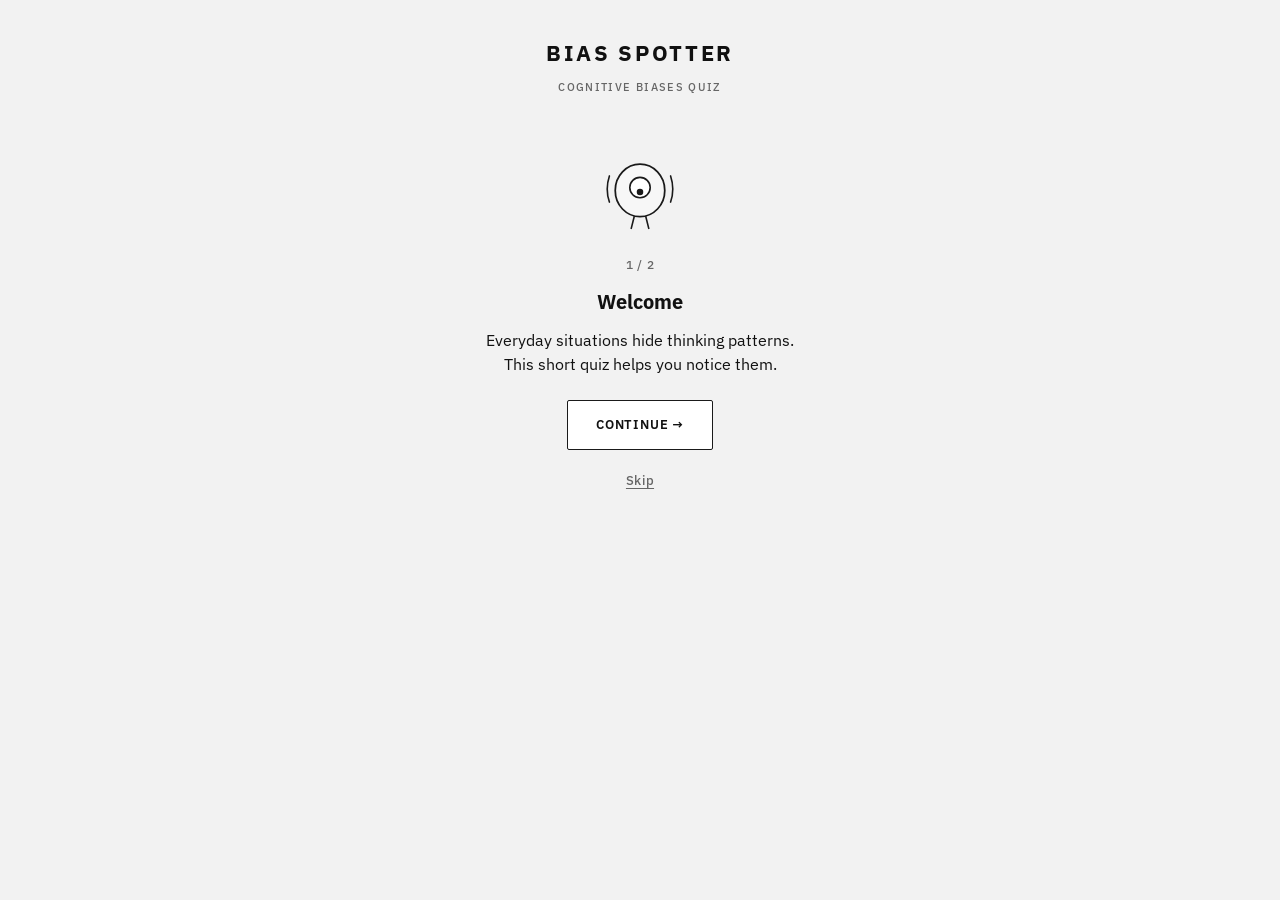
<file: bias-spotter/index.html>
<!DOCTYPE html>
<html lang="en">
  <head>
    <meta charset="UTF-8" />
    <meta
      name="viewport"
      content="width=device-width, initial-scale=1.0, viewport-fit=cover"
    />
    <title>Bias Spotter</title>
    <link rel="icon" href="assets/favicon.svg" type="image/svg+xml" />
    <link rel="icon" href="assets/favicon-32.png" type="image/png" sizes="32x32" />
    <link rel="apple-touch-icon" href="assets/apple-touch-icon.png" />
    <meta name="theme-color" content="#f2f2f2" />
    <link rel="preconnect" href="https://api.fontshare.com" />
    <link rel="preconnect" href="https://fonts.googleapis.com" />
    <link rel="preconnect" href="https://fonts.gstatic.com" crossorigin />
    <link
      href="https://api.fontshare.com/v2/css?f[]=satoshi@500,700&display=swap"
      rel="stylesheet"
    />
    <link
      href="https://fonts.googleapis.com/css2?family=IBM+Plex+Sans:wght@400;500;600;700&display=swap"
      rel="stylesheet"
    />
    <link rel="stylesheet" href="styles.css" />
  </head>
  <body>
    <div class="app">
      <header class="header">
        <h1 class="header-title">Bias Spotter</h1>
        <p class="header-series">Cognitive biases quiz</p>
        <p class="header-tagline hidden" id="header-tagline">
          Everyday situations hide thinking patterns.
        </p>
      </header>

      <main class="main" id="main">
        <section class="onboarding-screen hidden" id="onboarding-screen" aria-label="Welcome">
          <div class="onboarding-step" id="onboarding-step-1">
            <img
              class="character onboarding-character"
              src="assets/character.svg"
              alt=""
              width="88"
              height="102"
            />
            <p class="onboarding-step-label">1 / 2</p>
            <h2 class="onboarding-heading">Welcome</h2>
            <p class="onboarding-body">
              Everyday situations hide thinking patterns. This short quiz helps you notice them.
            </p>
            <button type="button" class="btn-onboarding-primary" id="onboarding-next">
              Continue →
            </button>
            <button type="button" class="btn-onboarding-skip" id="onboarding-skip-1">
              Skip
            </button>
          </div>

          <div class="onboarding-step hidden" id="onboarding-step-2">
            <img
              class="character onboarding-character"
              src="assets/character.svg"
              alt=""
              width="88"
              height="102"
            />
            <p class="onboarding-step-label">2 / 2</p>
            <h2 class="onboarding-heading">How it works</h2>
            <ul class="onboarding-list">
              <li>Read a short statement</li>
              <li>Pick the bias that fits</li>
              <li>Five questions per round</li>
            </ul>
            <button type="button" class="btn-onboarding-primary" id="onboarding-done">
              Choose your level →
            </button>
            <button type="button" class="btn-onboarding-skip" id="onboarding-skip-2">
              Skip
            </button>
          </div>
        </section>

        <section class="start-screen hidden" id="start-screen">
          <img
            class="character start-character"
            src="assets/character.svg"
            alt=""
            width="88"
            height="102"
          />
          <h2 class="start-heading">Choose your level</h2>
          <p class="start-intro">
            Each level has its own questions. Mix reflects what you've already seen across all levels.
          </p>
          <div class="tier-options" id="tier-options"></div>
        </section>

        <div id="quiz-screen" class="hidden">
          <img
            class="character quiz-character"
            id="quiz-character"
            src="assets/character.svg"
            alt=""
            width="88"
            height="102"
          />

          <div class="divider-label">
            <span class="divider-line"></span>
            <span class="question-progress" id="question-progress">1/5</span>
            <span class="divider-line"></span>
          </div>

          <p class="quiz-instruction" id="quiz-instruction">
            Pick the bias for the statement below.
          </p>

          <blockquote class="scenario" id="scenario"></blockquote>

          <div class="answers" id="answers" role="listbox" aria-label="Answer choices"></div>

          <section class="feedback hidden" id="feedback" aria-live="polite">
            <p class="feedback-verdict" id="feedback-verdict"></p>
            <p class="feedback-category" id="feedback-category"></p>
            <div class="feedback-body">
              <h2 class="feedback-heading">Why we do this</h2>
              <p class="feedback-why-humans" id="feedback-why-humans"></p>
              <h2 class="feedback-heading">A moment to reflect</h2>
              <p class="feedback-reflection" id="feedback-reflection"></p>
            </div>
            <details class="learn-more" id="learn-more">
              <summary class="learn-more-summary">
                Learn more about <span id="learn-more-bias-name">this bias</span>
              </summary>
              <div class="learn-more-body">
                <div class="learn-more-block" id="learn-more-definition-block">
                  <h3 class="learn-more-heading">Definition</h3>
                  <p class="learn-more-definition" id="learn-more-definition"></p>
                </div>
                <div class="learn-more-block" id="learn-more-confused-block">
                  <h3 class="learn-more-heading">Confused with</h3>
                  <p class="confused-chips-hint">
                    Tap or hover a name to see its definition.
                  </p>
                  <div
                    class="confused-chips"
                    id="learn-more-confused"
                    role="list"
                    aria-label="Related biases"
                  ></div>
                  <div
                    class="confused-popover hidden"
                    id="confused-popover"
                    role="dialog"
                    aria-modal="true"
                    aria-labelledby="confused-popover-title"
                    hidden
                  >
                    <div class="confused-popover-top">
                      <h4 class="confused-popover-title" id="confused-popover-title"></h4>
                      <button
                        type="button"
                        class="confused-popover-close"
                        id="confused-popover-close"
                      >
                        Close
                      </button>
                    </div>
                    <p
                      class="confused-popover-definition"
                      id="confused-popover-definition"
                    ></p>
                    <p class="confused-popover-dismiss-hint">
                      Tap <strong>Close</strong> or outside this card to dismiss. On a keyboard, press Esc.
                    </p>
                  </div>
                </div>
                <p class="learn-more-reading" id="learn-more-reading">
                  <a
                    class="learn-more-link"
                    id="learn-more-link"
                    href="#"
                    target="_blank"
                    rel="noopener noreferrer"
                  >Further reading on Wikipedia</a>
                </p>
              </div>
            </details>
          </section>

          <div class="scroll-spacer" aria-hidden="true"></div>
        </div>

        <section class="finish-screen hidden" id="finish-screen">
          <img
            class="character finish-character"
            id="finish-character"
            src="assets/character.svg"
            alt=""
            width="88"
            height="102"
          />
          <p class="finish-score" id="finish-score" aria-live="polite"></p>
          <p class="finish-score-label">patterns spotted</p>
          <h2 id="finish-title">You've finished this round</h2>
          <p class="finish-round-mastery" id="finish-round-mastery"></p>
          <div class="bias-progress finish-level-mastery" id="finish-level-mastery" hidden></div>
          <div class="finish-retry-group" id="finish-retry-group" hidden>
            <p class="finish-practice-note" id="finish-practice-note"></p>
            <button type="button" class="btn-retry-missed" id="btn-retry-missed">
              Retry these
            </button>
          </div>
          <p id="finish-message">
            Five questions, a little more clarity. When you're ready,
            start another round for fresh ones you haven't seen yet.
          </p>
          <button type="button" class="btn-restart" id="btn-restart">
            Start another round →
          </button>
          <button type="button" class="btn-change-tier" id="btn-change-tier">
            Choose another level
          </button>
        </section>
      </main>

      <nav class="footer-nav hidden" id="footer-nav" aria-label="Quiz navigation">
        <div class="footer-nav-inner">
          <button
            type="button"
            class="btn-back"
            id="btn-back"
            disabled
          >
            ← Back
          </button>
          <button
            type="button"
            class="btn-next"
            id="btn-next"
            disabled
          >
            Next →
          </button>
        </div>
      </nav>
    </div>

    <script type="module" src="js/app.js"></script>
  </body>
</html>
</file>
<file: bias-spotter/styles.css>
*,
*::before,
*::after {
  box-sizing: border-box;
}

:root {
  --bg: #f2f2f2;
  --surface: #fafafa;
  --text: #111111;
  --text-muted: #666666;
  --border: #1a1a1a;
  --border-soft: #c8c8c8;
  --accent-correct: #1a6b4a;
  --accent-correct-bg: #d9ede3;
  --accent-incorrect: #9a4d12;
  --accent-incorrect-bg: #f8e6d2;
  --btn-disabled: #b8b8b8;
  --btn-enabled: #6f6f6f;
  --max-width: 640px;
  --footer-nav-height: 88px;
  --font-body: "IBM Plex Sans", system-ui, -apple-system, sans-serif;
  --font-display: "Satoshi", "IBM Plex Sans", system-ui, sans-serif;
}

html {
  scroll-behavior: smooth;
}

body {
  margin: 0;
  min-height: 100vh;
  font-family: var(--font-body);
  background: var(--bg);
  color: var(--text);
  line-height: 1.55;
}

.font-display,
.header-title,
.onboarding-heading,
.start-heading,
.finish-screen h2,
.finish-score,
.tier-option-label {
  font-family: var(--font-display);
}

.app {
  min-height: 100vh;
  display: flex;
  flex-direction: column;
  align-items: center;
}

.header {
  width: 100%;
  max-width: var(--max-width);
  padding: 2.25rem 1.25rem 0.75rem;
  text-align: center;
}

.header-title {
  margin: 0 0 0.5rem;
  font-size: 1.4rem;
  font-weight: 700;
  letter-spacing: 0.12em;
  text-transform: uppercase;
}

.header-series {
  margin: 0 0 0.65rem;
  font-size: 0.7rem;
  font-weight: 500;
  letter-spacing: 0.12em;
  text-transform: uppercase;
  color: var(--text-muted);
}

.header-tagline {
  margin: 0 auto;
  max-width: 32ch;
  font-size: 0.92rem;
  line-height: 1.55;
  color: var(--text-muted);
}

.main {
  width: 100%;
  max-width: var(--max-width);
  padding: 0.25rem 1.25rem calc(var(--footer-nav-height) + 4rem);
  display: flex;
  flex-direction: column;
  align-items: center;
}

#quiz-screen {
  width: 100%;
  display: flex;
  flex-direction: column;
  align-items: stretch;
}

.start-screen {
  width: 100%;
  padding: 0.5rem 0 2rem;
  display: flex;
  flex-direction: column;
  align-items: center;
}

.start-character {
  margin-bottom: 0.75rem;
}

.onboarding-screen {
  width: 100%;
  padding: 0.5rem 0 2rem;
  text-align: center;
}

.onboarding-step {
  display: flex;
  flex-direction: column;
  align-items: center;
  animation: onboarding-enter 0.35s ease;
}

@keyframes onboarding-enter {
  from {
    opacity: 0;
    transform: translateY(6px);
  }
  to {
    opacity: 1;
    transform: translateY(0);
  }
}

@media (prefers-reduced-motion: reduce) {
  .onboarding-step {
    animation: none;
  }
}

.onboarding-character {
  margin-bottom: 0.75rem;
}

.onboarding-step-label {
  margin: 0 0 0.75rem;
  font-size: 0.72rem;
  font-weight: 500;
  letter-spacing: 0.06em;
  color: var(--text-muted);
  font-variant-numeric: tabular-nums;
}

.onboarding-heading {
  margin: 0 0 0.65rem;
  font-size: 1.25rem;
  font-weight: 700;
}

.onboarding-body {
  margin: 0 auto 1.5rem;
  max-width: 34ch;
  font-size: 0.98rem;
  line-height: 1.55;
  color: var(--text);
}

.onboarding-list {
  margin: 0 auto 1.75rem;
  padding: 0;
  max-width: 34ch;
  list-style: none;
  text-align: left;
}

.onboarding-list li {
  position: relative;
  padding: 0.35rem 0 0.35rem 1.1rem;
  font-size: 0.98rem;
  line-height: 1.45;
}

.onboarding-list li::before {
  content: "·";
  position: absolute;
  left: 0;
  color: var(--text-muted);
  font-weight: 700;
}

.btn-onboarding-primary {
  padding: 0.85rem 1.75rem;
  border: 1.5px solid var(--border);
  border-radius: 2px;
  background: #fff;
  color: var(--text);
  font: inherit;
  font-size: 0.82rem;
  font-weight: 600;
  letter-spacing: 0.06em;
  text-transform: uppercase;
  cursor: pointer;
  transition: background 0.2s ease;
}

.btn-onboarding-primary:hover {
  background: var(--surface);
}

.btn-onboarding-skip {
  margin-top: 0.85rem;
  padding: 0.5rem 0.75rem;
  border: none;
  background: transparent;
  color: var(--text-muted);
  font: inherit;
  font-size: 0.82rem;
  font-weight: 500;
  letter-spacing: 0.04em;
  text-decoration: underline;
  text-underline-offset: 3px;
  cursor: pointer;
}

.btn-onboarding-skip:hover {
  color: var(--text);
}

.start-heading {
  margin: 0 0 0.5rem;
  font-size: 1.25rem;
  font-weight: 700;
  text-align: center;
}

.start-intro {
  margin: 0 auto 1.5rem;
  max-width: 38ch;
  text-align: center;
  font-size: 0.95rem;
  line-height: 1.55;
  color: var(--text-muted);
}

.tier-options {
  display: flex;
  flex-direction: column;
  gap: 0.75rem;
  width: 100%;
}

.tier-option {
  display: flex;
  flex-direction: column;
  align-items: stretch;
  gap: 0.35rem;
  width: 100%;
  padding: 1rem 1.1rem;
  border: 1.5px solid var(--border);
  background: var(--surface);
  cursor: pointer;
  text-align: left;
  font: inherit;
  color: inherit;
  transition: background 0.15s ease, border-color 0.15s ease;
}

.tier-option:hover {
  background: #fff;
}

.tier-option.is-complete {
  border-color: var(--accent-correct);
  background: #f4faf7;
}

.tier-option-top {
  display: flex;
  justify-content: space-between;
  align-items: baseline;
  gap: 1rem;
}

.tier-option-label {
  font-size: 1rem;
  font-weight: 600;
}

.tier-option-progress {
  font-size: 0.9rem;
  font-weight: 600;
  font-variant-numeric: tabular-nums;
  color: var(--text-muted);
}

.tier-option-subtitle {
  font-size: 0.9rem;
  color: #333;
}

.tier-option-bias-progress {
  width: 100%;
  text-align: left;
}

.tier-option-bias-progress .bias-progress-label {
  margin: 0 0 0.4rem;
  font-size: 0.82rem;
  font-weight: 500;
  line-height: 1.4;
  color: var(--text);
}

.tier-option-bias-progress .bias-progress-bar {
  height: 6px;
}

/* Bias mastery: learned / practicing / new */
.bias-progress {
  width: 100%;
  max-width: 28rem;
}

.bias-progress-label {
  margin: 0 0 0.55rem;
  font-size: 0.95rem;
  font-weight: 500;
  line-height: 1.5;
  color: var(--text);
}

.bias-progress-bar {
  display: flex;
  width: 100%;
  height: 10px;
  overflow: hidden;
  border: 1px solid var(--border-soft);
  border-radius: 2px;
  background: #e8e8e8;
}

.bias-progress-seg {
  min-width: 0;
  flex-shrink: 1;
}

.bias-progress-seg.is-learned {
  background: var(--accent-correct);
}

.bias-progress-seg.is-practicing {
  background: #c48a3a;
}

.bias-progress-seg.is-new {
  background: #d4d4d4;
}

.bias-progress-legend {
  display: flex;
  flex-wrap: wrap;
  justify-content: center;
  gap: 0.65rem 1rem;
  margin: 0.55rem 0 0;
  padding: 0;
  list-style: none;
  font-size: 0.72rem;
  letter-spacing: 0.04em;
  text-transform: uppercase;
  color: var(--text-muted);
}

.bias-progress-legend li {
  display: inline-flex;
  align-items: center;
  gap: 0.35rem;
}

.bias-progress-swatch {
  display: inline-block;
  width: 0.55rem;
  height: 0.55rem;
  border-radius: 1px;
}

.bias-progress-swatch.is-learned {
  background: var(--accent-correct);
}

.bias-progress-swatch.is-practicing {
  background: #c48a3a;
}

.bias-progress-swatch.is-new {
  background: #d4d4d4;
  border: 1px solid var(--border-soft);
}

.btn-change-tier {
  margin-top: 0.65rem;
  padding: 0.75rem 1.25rem;
  border: none;
  background: transparent;
  color: var(--text-muted);
  font: inherit;
  font-size: 0.82rem;
  font-weight: 500;
  letter-spacing: 0.04em;
  text-decoration: underline;
  text-underline-offset: 3px;
  cursor: pointer;
}

.btn-change-tier:hover {
  color: var(--text);
}

.character {
  display: block;
  margin: 0.5rem auto 1rem;
  transform-origin: center bottom;
}

.quiz-character.is-nod,
.finish-character.is-nod {
  animation: character-nod 0.65s ease;
}

.quiz-character.is-ponder {
  animation: character-ponder 0.75s ease;
}

.finish-character.is-settle {
  animation: character-settle 1s ease;
}

@keyframes character-nod {
  0%,
  100% {
    transform: translateY(0);
  }
  35% {
    transform: translateY(-5px);
  }
  65% {
    transform: translateY(-2px);
  }
}

@keyframes character-ponder {
  0%,
  100% {
    transform: rotate(0deg) translateY(0);
  }
  50% {
    transform: rotate(-2.5deg) translateY(2px);
  }
}

@keyframes character-settle {
  0%,
  100% {
    transform: translateY(0);
  }
  50% {
    transform: translateY(3px);
  }
}

@media (prefers-reduced-motion: reduce) {
  .quiz-character.is-nod,
  .quiz-character.is-ponder,
  .finish-character.is-nod,
  .finish-character.is-settle,
  .feedback.is-visible {
    animation: none;
  }
}

.divider-label {
  display: flex;
  align-items: center;
  gap: 0.75rem;
  width: 100%;
  margin: 0.25rem 0 0.85rem;
}

.divider-line {
  flex: 1;
  height: 1px;
  background: #d0d0d0;
}

.question-progress {
  font-size: 0.72rem;
  font-weight: 500;
  letter-spacing: 0.06em;
  color: var(--text-muted);
  white-space: nowrap;
  font-variant-numeric: tabular-nums;
}

.quiz-instruction {
  margin: 0 auto 0.75rem;
  max-width: 36ch;
  text-align: center;
  font-size: 0.95rem;
  font-weight: 600;
  line-height: 1.4;
  color: var(--text);
}

.scenario {
  width: 100%;
  margin: 0 auto 1.75rem;
  padding: 0;
  border: none;
  font-size: clamp(1.05rem, 2.8vw, 1.35rem);
  font-weight: 500;
  line-height: 1.55;
  text-align: center;
  align-self: center;
}

.answers {
  width: 100%;
  display: flex;
  flex-direction: column;
  gap: 0.65rem;
}

.answer {
  display: flex;
  align-items: stretch;
  width: 100%;
  padding: 0;
  border: 1.5px solid var(--border);
  background: var(--surface);
  cursor: pointer;
  text-align: left;
  font: inherit;
  color: inherit;
  transition: background 0.15s ease, border-color 0.15s ease;
}

.answer:hover:not(:disabled) {
  background: #fff;
}

.answer:disabled {
  cursor: default;
}

.answer-letter {
  display: flex;
  align-items: center;
  justify-content: center;
  min-width: 3rem;
  padding: 1rem 0.75rem;
  font-weight: 600;
  border-right: 1.5px solid var(--border);
}

.answer-text {
  display: flex;
  align-items: center;
  justify-content: space-between;
  gap: 0.75rem;
  flex: 1;
  padding: 1rem 1.1rem;
  font-size: 0.98rem;
  font-weight: 500;
}

.answer-label {
  flex: 1;
}

.answer-icon {
  display: inline-flex;
  align-items: center;
  justify-content: center;
  flex-shrink: 0;
  width: 1.5rem;
  height: 1.5rem;
  border-radius: 50%;
  font-size: 0.8rem;
  font-weight: 700;
  line-height: 1;
}

.answer.selected:not(.correct):not(.incorrect) {
  background: #fff;
  box-shadow: inset 0 0 0 1px var(--border);
}

.answer.correct {
  border-color: var(--accent-correct);
  border-width: 2px;
  background: var(--accent-correct-bg);
}

.answer.correct .answer-letter {
  border-right-color: var(--accent-correct);
  background: #c8e4d4;
  color: var(--accent-correct);
}

.answer.correct .answer-icon {
  background: var(--accent-correct);
  color: #fff;
}

.answer.incorrect {
  border-color: var(--accent-incorrect);
  border-width: 2px;
  background: var(--accent-incorrect-bg);
}

.answer.incorrect .answer-letter {
  border-right-color: var(--accent-incorrect);
  background: #efd4b8;
  color: var(--accent-incorrect);
}

.answer.incorrect .answer-icon {
  background: var(--accent-incorrect);
  color: #fff;
}

.feedback {
  width: 100%;
  margin-top: 2rem;
  padding-top: 0.5rem;
}

.feedback.hidden {
  display: none;
}

.feedback.is-visible {
  animation: feedback-enter 0.45s ease;
}

@keyframes feedback-enter {
  from {
    opacity: 0;
    transform: translateY(8px);
  }
  to {
    opacity: 1;
    transform: translateY(0);
  }
}

.feedback-verdict {
  margin: 0 0 1.25rem;
  font-size: 1rem;
  font-weight: 600;
  line-height: 1.55;
  text-align: left;
}

.feedback-verdict.is-correct {
  color: var(--accent-correct);
}

.feedback-verdict.is-incorrect {
  color: var(--accent-incorrect);
}

.feedback-verdict strong {
  font-weight: 700;
}

.feedback-category {
  margin: -0.5rem 0 1.25rem;
  font-size: 0.72rem;
  font-weight: 500;
  letter-spacing: 0.08em;
  text-transform: uppercase;
  color: var(--text-muted);
}

.feedback-body {
  border-top: 1px solid #d0d0d0;
  padding-top: 1.5rem;
}

.feedback-heading {
  margin: 0 0 0.6rem;
  font-size: 0.72rem;
  font-weight: 600;
  letter-spacing: 0.1em;
  text-transform: uppercase;
  color: var(--text-muted);
}

.feedback-heading:not(:first-child) {
  margin-top: 2.5rem;
  padding-top: 0.25rem;
}

.feedback-explanation,
.feedback-why-humans,
.feedback-reflection {
  margin: 0;
  font-size: 0.98rem;
  line-height: 1.7;
  color: #2a2a2a;
}

.feedback-reflection {
  font-style: italic;
}

.learn-more {
  width: 100%;
  margin-top: 1.75rem;
  padding-top: 1.25rem;
  border-top: 1px solid #d0d0d0;
}

.learn-more[hidden] {
  display: none;
}

.learn-more-summary {
  cursor: pointer;
  list-style: none;
  font-size: 0.92rem;
  font-weight: 600;
  color: var(--text);
  text-decoration: underline;
  text-underline-offset: 3px;
}

.learn-more-summary::-webkit-details-marker {
  display: none;
}

.learn-more-summary::after {
  content: " ▾";
  text-decoration: none;
  color: var(--text-muted);
  font-weight: 500;
}

.learn-more[open] .learn-more-summary::after {
  content: " ▴";
}

.learn-more-body {
  margin-top: 1rem;
  text-align: left;
  animation: onboarding-enter 0.3s ease;
}

.learn-more-heading {
  margin: 0 0 0.45rem;
  font-size: 0.72rem;
  font-weight: 600;
  letter-spacing: 0.1em;
  text-transform: uppercase;
  color: var(--text-muted);
}

.learn-more-heading:not(:first-child) {
  margin-top: 0;
}

.learn-more-block + .learn-more-block {
  margin-top: 1.25rem;
}

.learn-more-block.hidden {
  display: none;
}

.learn-more-definition,
.learn-more-confused {
  margin: 0;
  font-size: 0.95rem;
  line-height: 1.65;
  color: #2a2a2a;
}

.confused-chips-hint {
  margin: 0 0 0.75rem;
  font-size: 0.82rem;
  line-height: 1.45;
  color: var(--text-muted);
}

.confused-chips {
  display: flex;
  flex-wrap: wrap;
  gap: 0.35rem 0.85rem;
}

.confused-chip {
  margin: 0;
  padding: 0;
  border: none;
  border-radius: 0;
  background: transparent;
  color: var(--text);
  font: inherit;
  font-size: 0.92rem;
  font-weight: 500;
  line-height: 1.45;
  cursor: pointer;
  text-decoration: underline;
  text-decoration-style: dotted;
  text-underline-offset: 3px;
}

.confused-chip:hover,
.confused-chip:focus-visible,
.confused-chip[aria-expanded="true"] {
  background: transparent;
  color: #333;
  text-decoration-style: solid;
}

.confused-chip:focus-visible {
  outline: 2px solid var(--border-soft);
  outline-offset: 3px;
}

.confused-popover {
  margin-top: 0.85rem;
  padding: 0.75rem 0 0;
  border: none;
  border-top: 1px solid #d0d0d0;
  border-radius: 0;
  background: transparent;
  text-align: left;
}

.confused-popover.hidden,
.confused-popover[hidden] {
  display: none !important;
}

.confused-popover-top {
  display: flex;
  align-items: flex-start;
  justify-content: space-between;
  gap: 0.75rem;
  margin-bottom: 0.45rem;
}

.confused-popover-title {
  margin: 0;
  font-size: 0.95rem;
  font-weight: 600;
  line-height: 1.35;
}

.confused-popover-close {
  flex-shrink: 0;
  margin: 0;
  padding: 0;
  border: none;
  border-radius: 0;
  background: transparent;
  color: var(--text-muted);
  font: inherit;
  font-size: 0.82rem;
  font-weight: 500;
  letter-spacing: 0.02em;
  text-transform: none;
  text-decoration: underline;
  text-underline-offset: 3px;
  cursor: pointer;
}

.confused-popover-close:hover,
.confused-popover-close:focus-visible {
  background: transparent;
  color: var(--text);
}

.confused-popover-close:focus-visible {
  outline: 2px solid var(--border-soft);
  outline-offset: 3px;
}

.confused-popover-definition {
  margin: 0;
  font-size: 0.92rem;
  line-height: 1.65;
  color: #2a2a2a;
}

.confused-popover-dismiss-hint {
  margin: 0.7rem 0 0;
  font-size: 0.78rem;
  line-height: 1.45;
  color: var(--text-muted);
}

.learn-more-reading {
  margin: 1.25rem 0 0;
}

.learn-more-reading.hidden {
  display: none;
}

.learn-more-link {
  font-size: 0.9rem;
  font-weight: 500;
  color: var(--text);
  text-underline-offset: 3px;
}

.learn-more-link:hover {
  color: #333;
}

.hidden {
  display: none !important;
}

.scroll-spacer {
  height: 5rem;
}

.footer-nav {
  position: fixed;
  left: 0;
  right: 0;
  bottom: 0;
  z-index: 40;
  display: flex;
  justify-content: center;
  padding: 0.75rem 1.25rem calc(0.85rem + env(safe-area-inset-bottom, 0px));
  background: linear-gradient(
    to top,
    var(--bg) 0%,
    var(--bg) 62%,
    rgba(242, 242, 242, 0)
  );
  pointer-events: none;
}

.footer-nav-inner {
  display: flex;
  align-items: center;
  justify-content: stretch;
  gap: 0.65rem;
  width: 100%;
  max-width: var(--max-width);
  pointer-events: none;
}

.btn-back,
.btn-next {
  pointer-events: auto;
  padding: 0.85rem 1.5rem;
  border-radius: 2px;
  font: inherit;
  font-size: 0.82rem;
  font-weight: 600;
  letter-spacing: 0.08em;
  text-transform: uppercase;
  transition: background 0.2s ease, border-color 0.2s ease, color 0.2s ease,
    transform 0.15s ease;
}

.btn-back {
  flex: 0 0 auto;
  min-width: 7rem;
  border: 1.5px solid var(--border-soft);
  background: rgba(255, 255, 255, 0.92);
  color: var(--text-muted);
  cursor: not-allowed;
  opacity: 0.45;
}

.btn-back:not(:disabled) {
  border-color: var(--border);
  color: var(--text);
  cursor: pointer;
  opacity: 1;
}

.btn-back:not(:disabled):hover {
  background: #fff;
}

.btn-back:not(:disabled):active {
  transform: scale(0.98);
}

.btn-next {
  flex: 1 1 auto;
  min-width: 0;
  max-width: 220px;
  border: none;
  background: var(--btn-disabled);
  color: #fff;
  cursor: not-allowed;
}

@media (max-width: 420px) {
  .btn-back,
  .btn-next {
    padding: 0.85rem 1.1rem;
  }

  .btn-back {
    min-width: 5.75rem;
  }
}

.btn-next:not(:disabled) {
  background: var(--btn-enabled);
  cursor: pointer;
}

.btn-next:not(:disabled):hover {
  background: #5a5a5a;
}

.btn-next:not(:disabled):active {
  transform: scale(0.98);
}

.finish-screen {
  display: flex;
  flex-direction: column;
  align-items: center;
  text-align: center;
  padding: 2rem 0 1rem;
}

.finish-score {
  margin: 0 0 0.5rem;
  font-size: 2rem;
  font-weight: 700;
  letter-spacing: 0.02em;
  font-variant-numeric: tabular-nums;
  line-height: 1.2;
}

.finish-score-label {
  display: block;
  margin: 0 0 1rem;
  font-size: 0.72rem;
  font-weight: 500;
  letter-spacing: 0.1em;
  text-transform: uppercase;
  color: var(--text-muted);
}

.finish-screen h2 {
  margin: 0 0 0.75rem;
  font-size: 1.15rem;
  font-weight: 600;
  line-height: 1.45;
  max-width: 32ch;
}

.finish-screen p {
  margin: 0 auto 1.5rem;
  max-width: 36ch;
  color: #333;
  line-height: 1.65;
}

.finish-round-mastery {
  margin: 0 auto 0.45rem;
  max-width: 38ch;
  font-size: 0.95rem;
  font-weight: 500;
  line-height: 1.5;
  color: var(--text);
}

.finish-level-mastery {
  margin: 0.35rem auto 0.85rem;
  max-width: 28rem;
  text-align: center;
}

.finish-level-mastery .bias-progress-label {
  margin: 0 auto 0.55rem;
  max-width: 38ch;
}

.finish-retry-group {
  display: flex;
  flex-direction: column;
  align-items: center;
  gap: 0.35rem;
  margin: 0.35rem auto 1rem;
  max-width: 38ch;
}

.finish-retry-group[hidden] {
  display: none;
}

.finish-practice-note {
  margin: 0;
  max-width: 38ch;
  font-size: 0.9rem;
  line-height: 1.5;
  color: var(--text-muted);
}

.finish-practice-note[hidden],
.finish-round-mastery[hidden],
.finish-level-mastery[hidden] {
  display: none;
}

.finish-screen #finish-message {
  margin: 0.5rem auto 1.5rem;
}

.btn-restart {
  padding: 0.85rem 1.75rem;
  border: 1.5px solid var(--border);
  border-radius: 2px;
  background: #fff;
  color: var(--text);
  font: inherit;
  font-size: 0.82rem;
  font-weight: 600;
  letter-spacing: 0.06em;
  text-transform: uppercase;
  cursor: pointer;
  transition: background 0.2s ease;
}

.btn-restart:hover {
  background: var(--surface);
}

.btn-retry-missed {
  margin: 0;
  padding: 0.2rem 0.5rem;
  border: none;
  background: transparent;
  color: var(--text-muted);
  font: inherit;
  font-size: 0.82rem;
  font-weight: 500;
  letter-spacing: 0.04em;
  text-decoration: underline;
  text-underline-offset: 3px;
  cursor: pointer;
}

.btn-retry-missed:hover {
  color: var(--text);
}

.error-message code {
  font-size: 0.9em;
}
</file>
